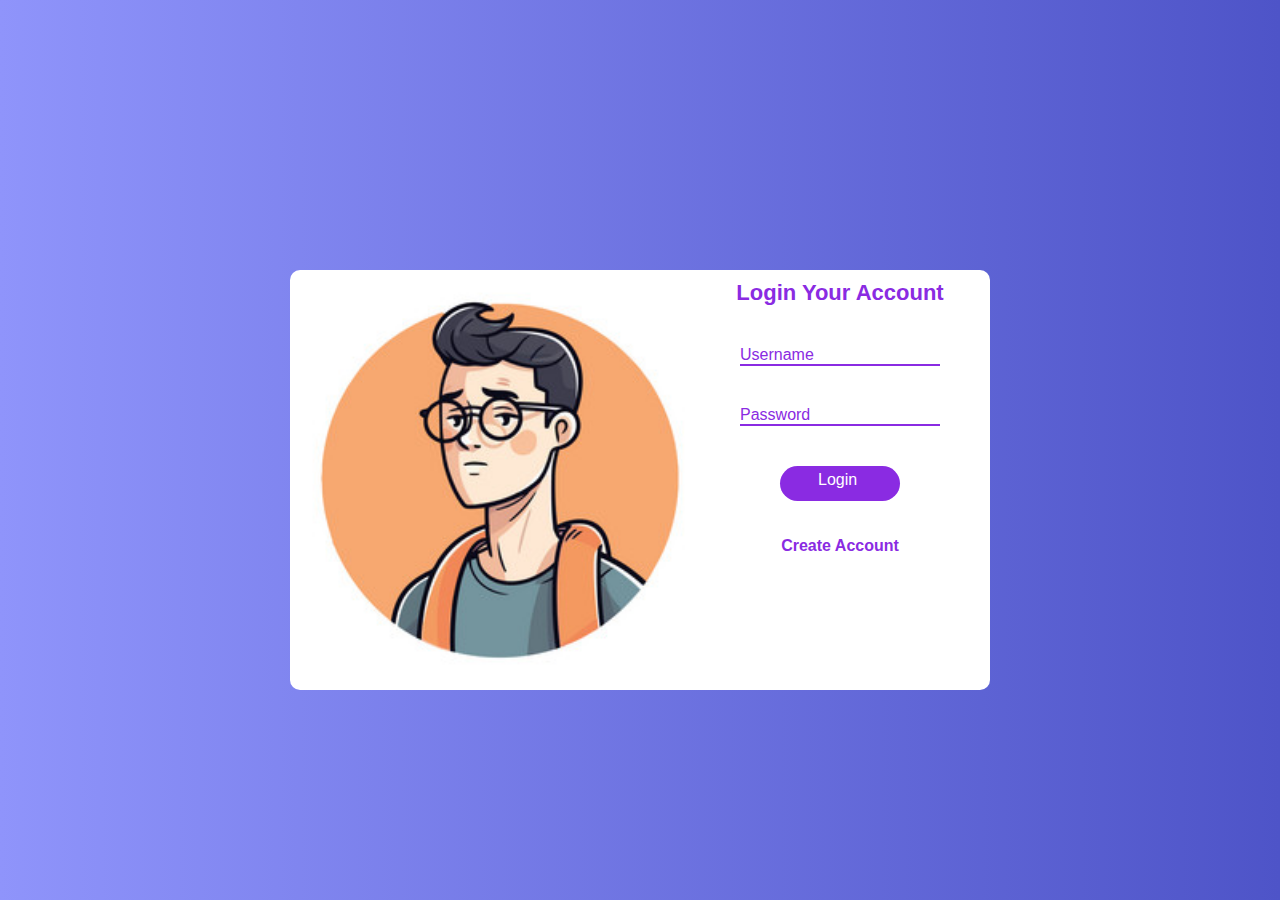
<file: index.html>
<html lang="en">
<head>
    <meta charset="UTF-8">
    <meta name="viewport" content="width=device-width, initial-scale=1.0">
    <link rel="stylesheet" href="style.css">
    <title>login-page</title>
</head>
<body>
    <div class="container">
        <div class="image">
            <img src="login-avatar.jpg" width="400px" alt="login-image">
        </div>
        <div class="content">
            <h3>Login Your Account</h3>
            <input type="text" placeholder="Username">
            <input type="password" placeholder="Password">
            <button>Login </button>
            <p>Create Account</p>
        </div>
    </div>
</body>
</html>
</file>
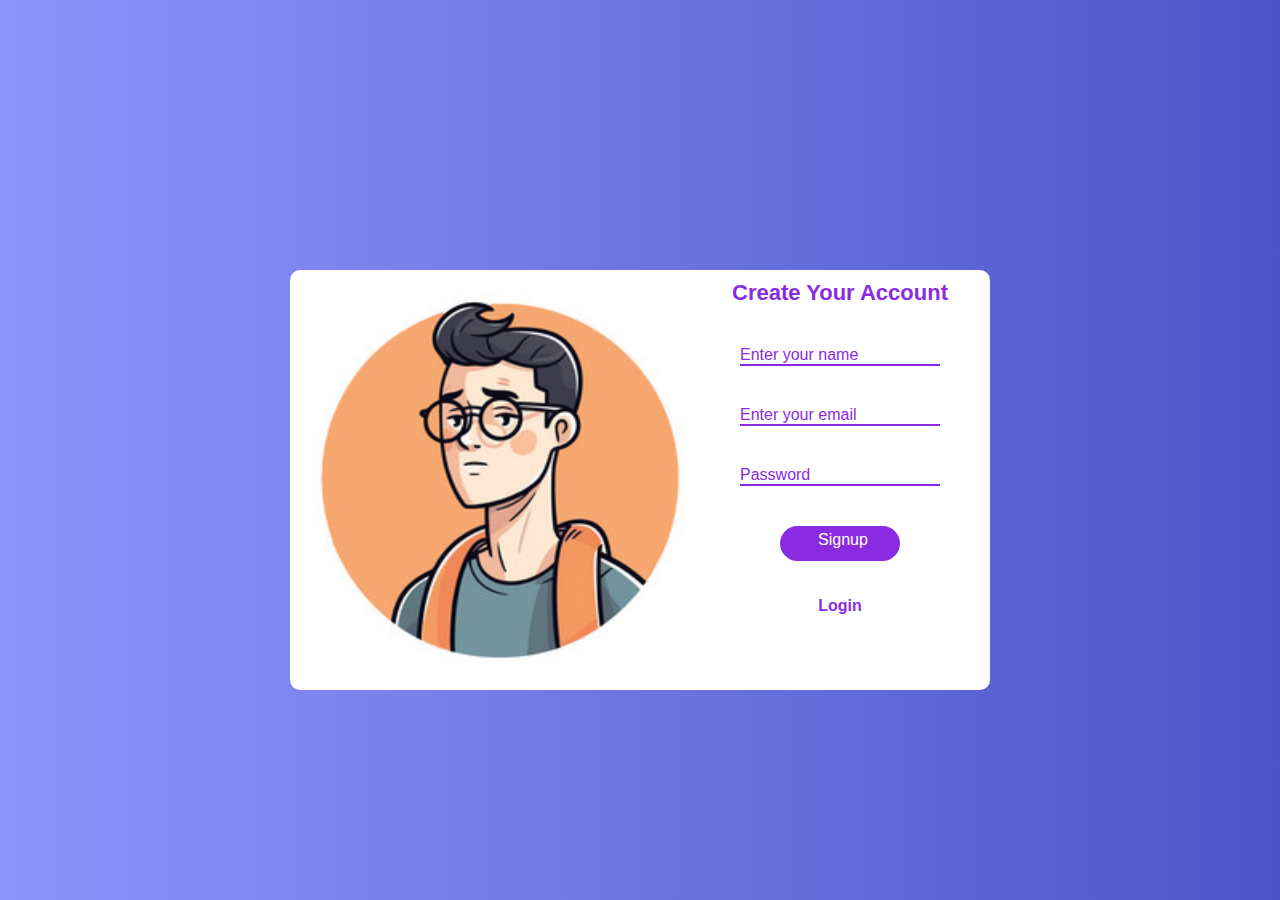
<file: signup.html>
<html lang="en">
<head>
    <meta charset="UTF-8">
    <meta name="viewport" content="width=device-width, initial-scale=1.0">
    <link rel="stylesheet" href="style.css">
    <title>signup-page</title>
</head>
<body>
    <div class="container">
        <div class="image">
            <img src="login-avatar.jpg" width="400px" alt="login-image">
        </div>
        <div class="content">
            <h3>Create Your Account</h3>
            <input type="text" placeholder="Enter your name">
            <input type="email" placeholder="Enter your email">
            <input type="password" placeholder="Password">
            <button>Signup</button>
            <p>Login</p>
        </div>
    </div>
</body>
</html>
</file>
<file: style.css>
*{
    margin: 0;
    padding: 0;
    box-sizing: border-box;
    font-family: "poppins", sans-serif;

}

body{

    display: flex;
    min-height: 100vh;
    justify-content: center;
    align-items: center;
    background: linear-gradient(to right, #8f94fb, #4e54c8);

}

.container{

    width: 700px;
    display: flex;
    background-color: #fff;
    border-radius: 20px;
    overflow: hidden;
    box-shadow: 5px 10px rgba(red, green, blue, alpha);
}

.image{

    background-color: blueviolet;
}

.container{

    padding: 10px;
    margin-top: 60px;
    border-radius: 10px;
}

h3{

    text-align: center;
    color: blueviolet;
    font-size: 22px;
    font-weight: bold;
}

input{

    width: 200px;
    display: flex;
    font-size: 16px;
    margin: 40px;
    color: blueviolet;
    border: none;
    outline: none;
    border-bottom: 2px solid blueviolet;
}

input[type]::placeholder{

    color: blueviolet;
    font-size: 16px;

}

button{

    width: 120;
    height: 35px;
    color: #fff;
    background-color: blueviolet;
    font-size: 16px;
    display: flex;
    margin: auto;
    padding: 5px 38px;
    text-align: center;
    outline: none;
    border: none;
    border-radius: 30px;
    cursor: pointer;
    transition: .2 ease-in-out;
}

button:hover{

    color: blueviolet;
    background-color: #fff;
    font-weight: bold;
    outline: 2px solid blueviolet;

}

p{

    color: blueviolet;
    font-size: 16px;
    margin-top: 36px;
    text-align: center;
    font-weight: bold;
    cursor: pointer;
}
</file>
